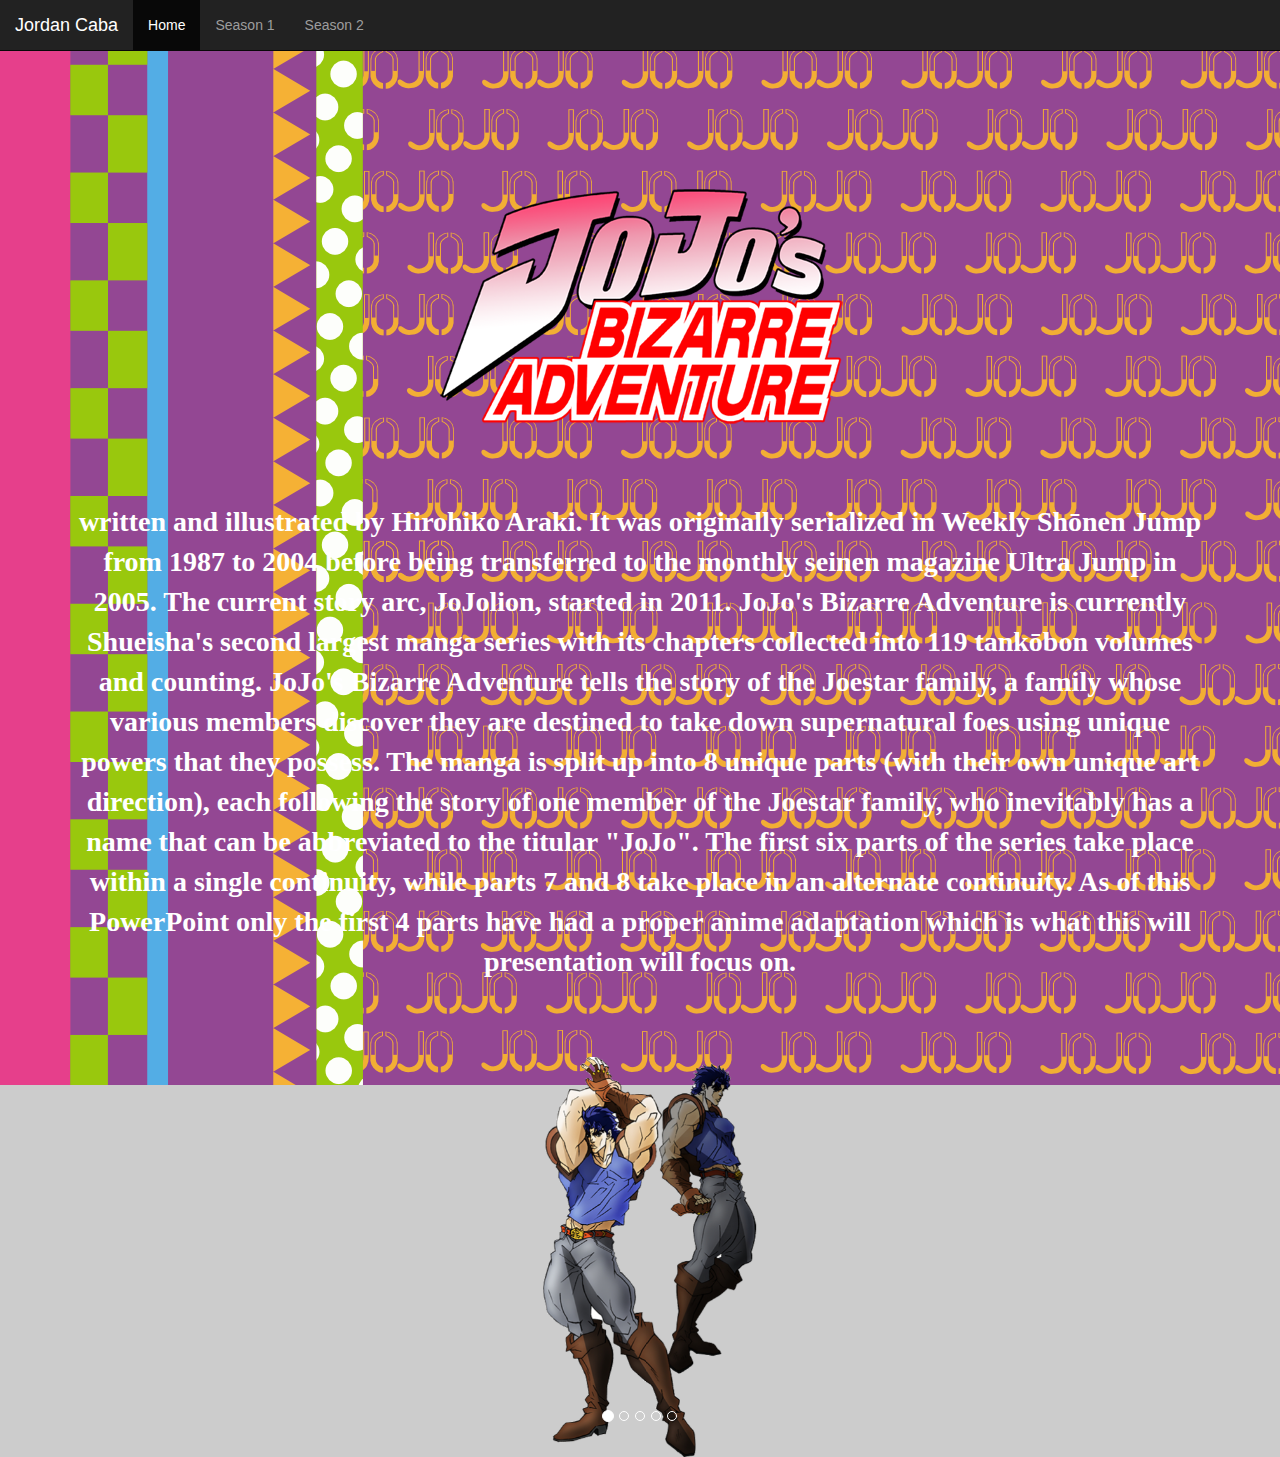
<file: index.html>
<!DOCTYPE html>
<html lang="en">
  <head>
    <meta charset="utf-8">
    <meta http-equiv="X-UA-Compatible" content="IE=edge">
    <meta name="viewport" content="width=device-width, initial-scale=1">
    <title>JOJO'S BIZARRE ADVENTURE</title>
    <link href="css/bootstrap.min.css" rel="stylesheet">
    <link rel="stylesheet" href="css/style.css">
    <link rel="manifest" href="manifest.json">

    <meta name="mobile-web-app-capable" content="yes">
    <meta name="apple-mobile-web-app-capable" content="yes">
    <meta name="application-name" content="JOJO">
    <meta name="apple-mobile-web-app-title" content="JOJO">
    <meta name="theme-color" content="#00000">
    <meta name="msapplication-navbutton-color" content="#00000">
    <meta name="apple-mobile-web-app-status-bar-style" content="pink-translucent">
    <meta name="msapplication-starturl" content="index.html">
    <meta name="viewport" content="width=device-width, initial-scale=1, shrink-to-fit=no">

    <link rel="icon" type="image/png" sizes="192x192" href="assets/logo.png">
    <link rel="apple-touch-icon" type="image/png" sizes="192x192" href="/assets/logo.png">
  </head>
  <body>
    <audio src="assets/music.mp3" autoplay="true">
      <p>If you are reading this, its the work of an enemy stand.</p>
    </audio>
    <nav class="navbar navbar-fixed-top navbar-inverse">
  <div class="container-fluid">
    <div class="navbar-header">
      <a class="navbar-brand" href="#">Jordan Caba</a>
    </div>
    <ul class="nav navbar-nav">
      <li class="active"><a href="index.html">Home</a></li>
      <li><a href="season1.html">Season 1</a></li>
      <li><a href="season2.html">Season 2</a></li>
    </ul>
  </div>
</nav>
    <h1 class="text-center nav-padding font-weight-bold text-danger"></h1>
    <img src="assets/logo.png" class="img-fluid center-block img-responsive logo"  alt="logo">
    <div id="myCarousel" class="carousel slide" data-ride="carousel">
  <!-- Indicators -->
  <ol class="carousel-indicators">
    <li data-target="#myCarousel" data-slide-to="0" class="active"></li>
    <li data-target="#myCarousel" data-slide-to="1"></li>
    <li data-target="#myCarousel" data-slide-to="2"></li>
    <li data-target="#myCarousel" data-slide-to="3"></li>
    <li data-target="#myCarousel" data-slide-to="4"></li>
  </ol>
    <p align="center" class = "center caption synop">
      written and illustrated by Hirohiko Araki. It was originally serialized in Weekly Shōnen Jump from 1987 to 2004 before being transferred to the monthly seinen magazine Ultra Jump in 2005. The current story arc, JoJolion, started in 2011. JoJo's Bizarre Adventure is currently Shueisha's second largest manga series with its chapters collected into 119 tankōbon volumes and counting.
JoJo's Bizarre Adventure tells the story of the Joestar family, a family whose various members discover they are destined to take down supernatural foes using unique powers that they possess. The manga is split up into 8 unique parts (with their own unique art direction), each following the story of one member of the Joestar family, who inevitably has a name that can be abbreviated to the titular "JoJo". The first six parts of the series take place within a single continuity, while parts 7 and 8 take place in an alternate continuity. As of this PowerPoint only the first 4 parts have had a proper anime adaptation which is what this will presentation will focus on.
    </p>
  <!-- Wrapper for slides -->
  <div class="carousel-inner">
    <div class="item active">
      <img class="img-fluid" src="assets/jonathan.png" alt="Jonathan">
      <div class="carousel-caption">
      </div>
    </div>

    <div class="item">
      <img class="img-fluid" src="assets/dio.png" alt="Dio">
      <div class="carousel-caption">
      </div>
    </div>

    <div class="item">
      <img class="img-fluid" src="assets/joseph.png" alt="Joseph">
      <div class="carousel-caption">
    </div>

    <div class="item">
      <img class="img-fluid" src="assets/lisa.png" alt="Lisa">
      <div class="carousel-caption">
      </div>
    </div>

    <div class="item">
      <img class="img-fluid" src="assets/cesar.png" alt="Cesar">
      <div class="carousel-caption">
      </div>
    </div>

  <!-- Left and right controls -->
  <a class="left carousel-control" href="#myCarousel" data-slide="prev">
    <span class="glyphicon glyphicon-chevron-left"></span>
    <span class="sr-only">Previous</span>
  </a>
  <a class="right carousel-control" href="#myCarousel" data-slide="next">
    <span class="glyphicon glyphicon-chevron-right"></span>
    <span class="sr-only">Next</span>
  </a>
</div>
    <script src="https://ajax.googleapis.com/ajax/libs/jquery/1.11.2/jquery.min.js"></script>
    <script src="js/bootstrap.min.js"></script>
  </body>
</html>
</file>
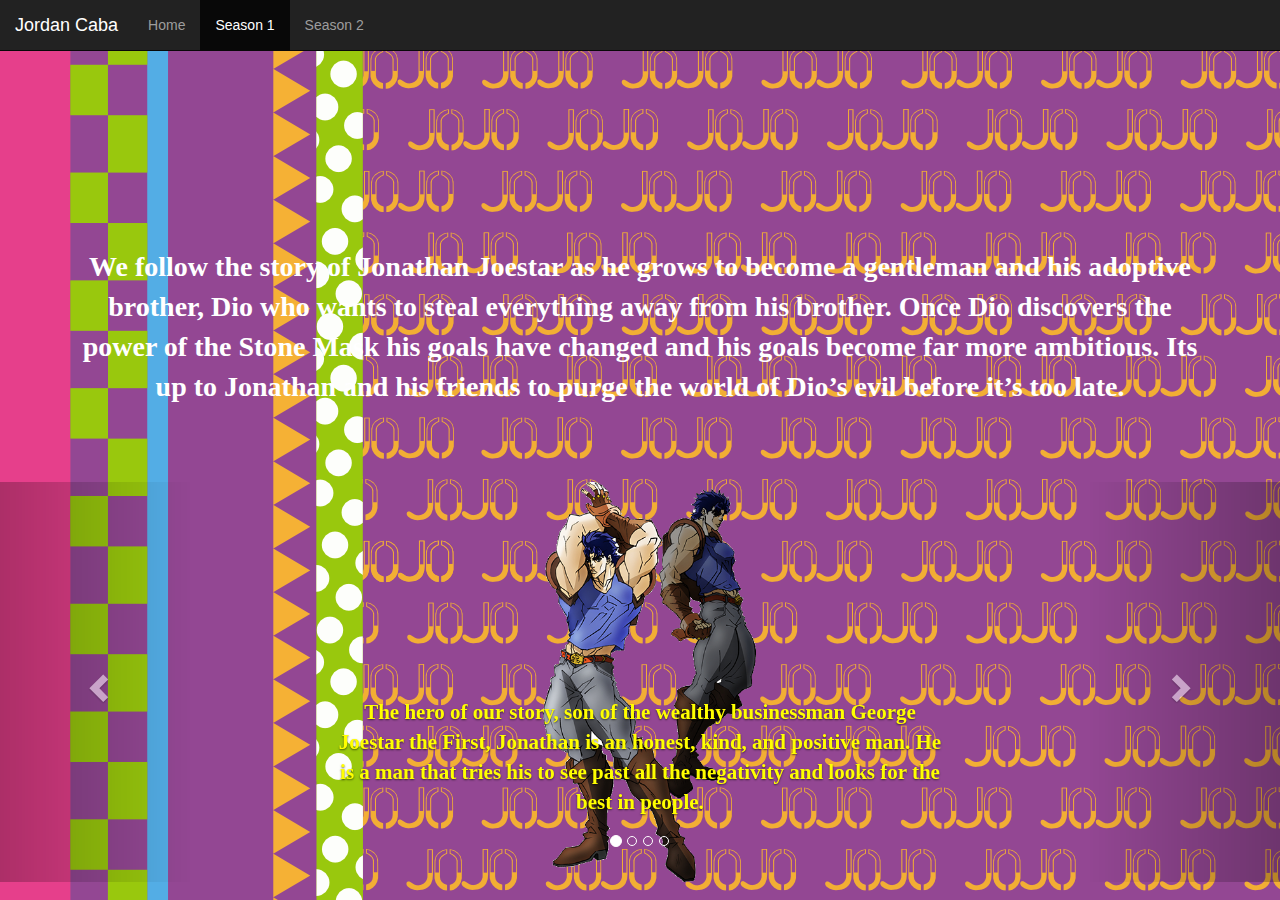
<file: season1.html>
<!DOCTYPE html>
<html lang="en">
  <head>
    <meta charset="utf-8">
    <meta http-equiv="X-UA-Compatible" content="IE=edge">
    <meta name="viewport" content="width=device-width, initial-scale=1">
    <title>JOJO'S BIZARRE ADVENTURE</title>
    <link href="css/bootstrap.min.css" rel="stylesheet">
    <link rel="stylesheet" href="css/style.css">
    <link rel="manifest" href="manifest.json">

    <meta name="mobile-web-app-capable" content="yes">
    <meta name="apple-mobile-web-app-capable" content="yes">
    <meta name="application-name" content="JOJO">
    <meta name="apple-mobile-web-app-title" content="JOJO">
    <meta name="theme-color" content="#00000">
    <meta name="msapplication-navbutton-color" content="#00000">
    <meta name="apple-mobile-web-app-status-bar-style" content="pink-translucent">
    <meta name="msapplication-starturl" content="index.html">
    <meta name="viewport" content="width=device-width, initial-scale=1, shrink-to-fit=no">

    <link rel="icon" type="image/png" sizes="192x192" href="assets/logo.png">
    <link rel="apple-touch-icon" type="image/png" sizes="192x192" href="/assets/logo.png">
  </head>
  <body>
    <audio src="assets/music.mp3" autoplay="true">
      <p>If you are reading this, its the work of an enemy stand.</p>
    </audio>
    <nav class="navbar navbar-fixed-top navbar-inverse">
  <div class="container-fluid">
    <div class="navbar-header">
      <a class="navbar-brand" href="#">Jordan Caba</a>
    </div>
    <ul class="nav navbar-nav">
      <li><a href="index.html">Home</a></li>
      <li class="active"><a href="season1.html">Season 1</a></li>
      <li><a href="season2.html">Season 2</a></li>
    </ul>
  </div>
</nav>
    <h1 class="text-center nav-padding font-weight-bold text-danger"></h1>
    <div id="myCarousel" class="carousel slide" data-ride="carousel">
  <!-- Indicators -->
  <ol class="carousel-indicators">
    <li data-target="#myCarousel" data-slide-to="0" class="active"></li>
    <li data-target="#myCarousel" data-slide-to="1"></li>
    <li data-target="#myCarousel" data-slide-to="2"></li>
    <li data-target="#myCarousel" data-slide-to="3"></li>
  </ol>
    <p align="center" class = "center caption synop">
     We follow the story of Jonathan Joestar as he grows to become a gentleman and his adoptive brother, Dio who wants to steal everything away from his brother. Once Dio discovers the power of the Stone Mask his goals have changed and his goals become far more ambitious. Its up to Jonathan and his friends to purge the world of Dio’s evil before it’s too late. 
    </p>
  <!-- Wrapper for slides -->
  <div class="carousel-inner">
    <div class="item active">
      <img class="img-fluid" src="assets/jonathan.png" alt="Jonathan">
      <div class="carousel-caption">
      <p align="center" class = "center caption synop">
        The hero of  our story, son of  the wealthy businessman George Joestar the First, Jonathan is an honest, kind, and positive man. He is a man that tries his to see past all the negativity and looks for the best in people.
      </p>
      </div>
    </div>

    <div class="item">
      <img class="img-fluid" src="assets/dio.png" alt="Dio">
      <div class="carousel-caption">
      <p align="center" class = "center caption synop">Jonathan’s adoptive brother and the antagonist in the Phantom Blood. Dio had a rough upbringing, his mother died when he was young and his father was an abusive drunk. However, don’t be fooled. Dio is no victim to circumstances, he’s been pure evil since his first breath. He will stop at nothing to be number one.</p>
      </div>
    </div>

    <div class="item">
      <img class="img-fluid" src="assets/speedwagon.png" alt="Speedwagon">
      <div class="carousel-caption">
      <p align="center" class = "center caption synop">A man who was raised in the slums of Ogre Street. He’s spent so much time surrounded by scummy people that he’s able to to sniff out good folks out from rotten people with his nose alone. Speedwagon is a very anxious man who always speaks his true feelings and tries his best to help out Jonathan and his friends in whatever way he can.</p>
      </div>
    </div>

    <div class="item">
      <img class="img-fluid" src="assets/zeppeli.png" alt="Zeppeli">
      <div class="carousel-caption">
      <p align="center" class = "center caption synop">A brave and confident man who is Jonathan’s primary ally. A man who is a master in a technique known as Hamon. He has dedicated his life to destroying the Stone Mask and has a tragic history tied to it as well.</p>

      </div>
    </div>

  <!-- Left and right controls -->
  <a class="left carousel-control" href="#myCarousel" data-slide="prev">
    <span class="glyphicon glyphicon-chevron-left"></span>
    <span class="sr-only">Previous</span>
  </a>
  <a class="right carousel-control" href="#myCarousel" data-slide="next">
    <span class="glyphicon glyphicon-chevron-right"></span>
    <span class="sr-only">Next</span>
  </a>
</div>
    <script src="https://ajax.googleapis.com/ajax/libs/jquery/1.11.2/jquery.min.js"></script>
    <script src="js/bootstrap.min.js"></script>
  </body>
</html>
</file>
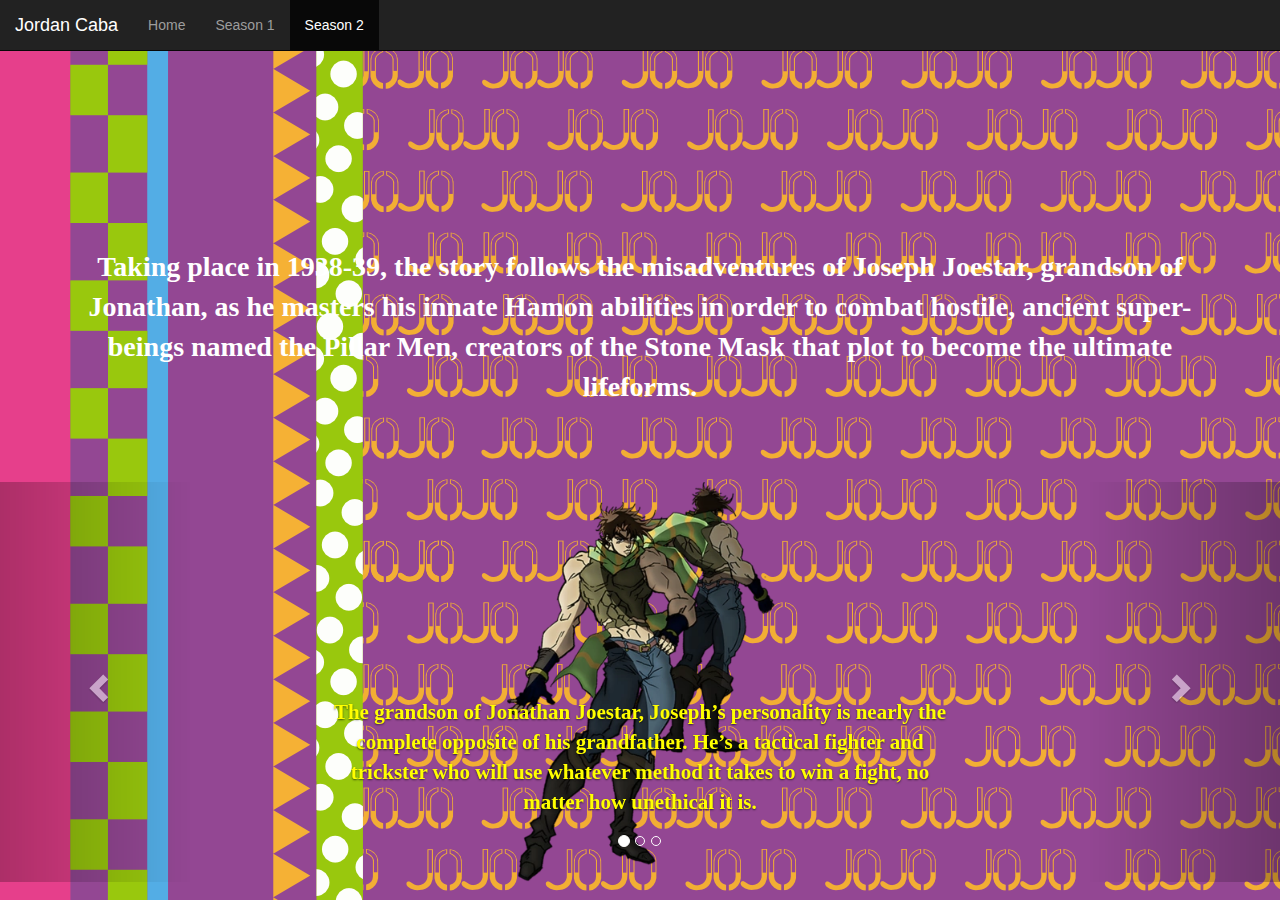
<file: season2.html>
<!DOCTYPE html>
<html lang="en">
  <head>
    <meta charset="utf-8">
    <meta http-equiv="X-UA-Compatible" content="IE=edge">
    <meta name="viewport" content="width=device-width, initial-scale=1">
    <title>JOJO'S BIZARRE ADVENTURE</title>
    <link href="css/bootstrap.min.css" rel="stylesheet">
    <link rel="stylesheet" href="css/style.css">
    <link rel="manifest" href="manifest.json">

    <meta name="mobile-web-app-capable" content="yes">
    <meta name="apple-mobile-web-app-capable" content="yes">
    <meta name="application-name" content="JOJO">
    <meta name="apple-mobile-web-app-title" content="JOJO">
    <meta name="theme-color" content="#00000">
    <meta name="msapplication-navbutton-color" content="#00000">
    <meta name="apple-mobile-web-app-status-bar-style" content="pink-translucent">
    <meta name="msapplication-starturl" content="index.html">
    <meta name="viewport" content="width=device-width, initial-scale=1, shrink-to-fit=no">

    <link rel="icon" type="image/png" sizes="192x192" href="assets/logo.png">
    <link rel="apple-touch-icon" type="image/png" sizes="192x192" href="/assets/logo.png">
  </head>
  <body>
    <audio src="assets/music.mp3" autoplay="true">
      <p>If you are reading this, its the work of an enemy stand.</p>
    </audio>
    <nav class="navbar navbar-fixed-top navbar-inverse">
  <div class="container-fluid">
    <div class="navbar-header">
      <a class="navbar-brand" href="#">Jordan Caba</a>
    </div>
    <ul class="nav navbar-nav">
      <li><a href="index.html">Home</a></li>
      <li><a href="season1.html">Season 1</a></li>
      <li class="active"><a href="season2.html">Season 2</a></li>
    </ul>
  </div>
</nav>
    <h1 class="text-center nav-padding font-weight-bold text-danger"></h1>
    <div id="myCarousel" class="carousel slide" data-ride="carousel">
  <!-- Indicators -->
  <ol class="carousel-indicators">
    <li data-target="#myCarousel" data-slide-to="0" class="active"></li>
    <li data-target="#myCarousel" data-slide-to="1"></li>
    <li data-target="#myCarousel" data-slide-to="2"></li>
  </ol>
    <p align="center" class = "center caption synop">
     Taking place in 1938-39, the story follows the misadventures of Joseph Joestar, grandson of Jonathan, as he masters his innate Hamon abilities in order to combat hostile, ancient super-beings named the Pillar Men, creators of the Stone Mask that plot to become the ultimate lifeforms.
 
    </p>
  <!-- Wrapper for slides -->
  <div class="carousel-inner">
    <div class="item active">
      <img class="img-fluid" src="assets/joseph.png" alt="Joseph">
      <div class="carousel-caption">
      <p align="center" class = "center caption synop">
        The grandson of Jonathan Joestar, Joseph’s personality is nearly the complete opposite of his grandfather. He’s a tactical fighter and trickster who will use whatever method it takes to win a fight, no matter how unethical it is. 
      </p>
      </div>
    </div>

    <div class="item">
      <img class="img-fluid" src="assets/cesar.png" alt="Cesar">
      <div class="carousel-caption">
      <p align="center" class = "center caption synop">The grandson of William Anthonio Zeppeli, Caesar is hot blooded and arrogant, he values his family’s honor and friends more than anything.  Caesar constantly looks down on Joseph and his trickery.</p>
      </div>
    </div>

    <div class="item">
      <img class="img-fluid" src="assets/lisa.png" alt="lisa">
      <div class="carousel-caption">
      <p align="center" class = "center caption synop">A hamon master and mentor to both Joseph and Caesar. Her primary way of fighting is with her scarf which was made specifically for hamon users. She’s brave and shows no fear in battle, even when it could be life or death
      </p>
      </div>
    </div>

  <!-- Left and right controls -->
  <a class="left carousel-control" href="#myCarousel" data-slide="prev">
    <span class="glyphicon glyphicon-chevron-left"></span>
    <span class="sr-only">Previous</span>
  </a>
  <a class="right carousel-control" href="#myCarousel" data-slide="next">
    <span class="glyphicon glyphicon-chevron-right"></span>
    <span class="sr-only">Next</span>
  </a>
</div>
    <script src="https://ajax.googleapis.com/ajax/libs/jquery/1.11.2/jquery.min.js"></script>
    <script src="js/bootstrap.min.js"></script>
  </body>
</html>
</file>
<file: css/style.css>
.carousel-inner > .item > img{
margin:auto;
}

.carousel-caption p {
font-family:    Garamond;
font-size:      1.5em;
max-height: 	60px;
color:          yellow !important;
}

.carousel-caption h3 {
font-family:    Garamond;
font-size:      2em;
color:          red !important;
 font-weight: bold;
}		


body {
   background-image: url("../assets/jojobackground.png");
   background-color: #cccccc;
   background-repeat: no-repeat;
   background-attachment: fixed;
}

.center {
	display:block; 
	margin-top: 2cm;
	font-family: Garamond;
	font-size:2em;
	color: white !important;
	font-weight: bold;
}

.arrest {
	margin-top: 2cm;
}

.synop {
	margin: 2cm;	
}

.nav-padding {
	padding: 2cm;
}
.logo{
	max-height: 250px;
}

.caption{
	max-width: 2000px;
	margin-left: 2cm;
	margin-right: 2cm;
}

.carousel .item img {
  max-height: 400px;
  min-width: auto;
}
</file>
